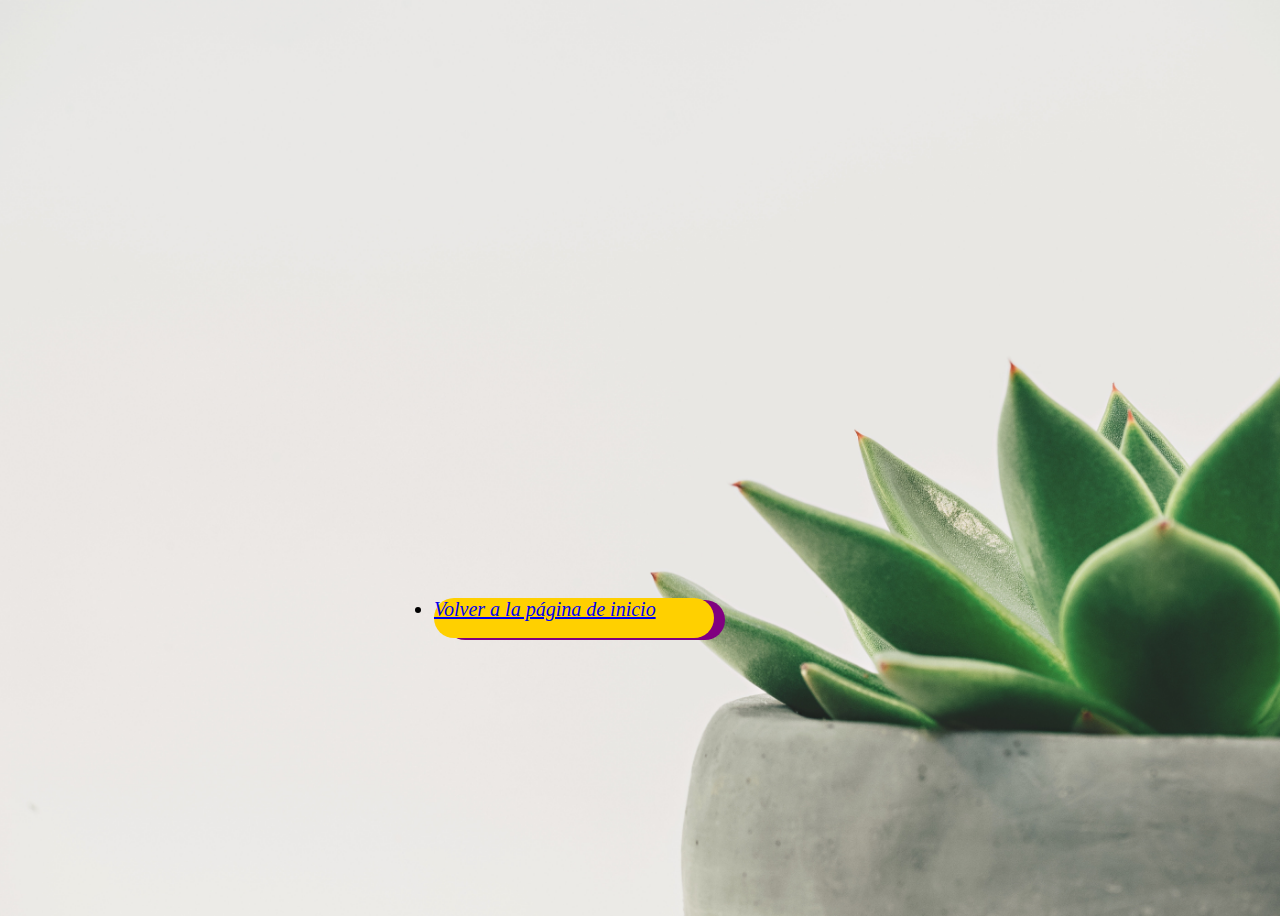
<file: indexvideo.html>
<!DOCTYPE html>
<html lang="en">
<head>
    <meta charset="UTF-8">
    <meta http-equiv="X-UA-Compatible" content="IE=edge">
    <meta name="viewport" content="width=device-width, initial-scale=1.0">
    <title>Presentación</title>
    <link rel="stylesheet" href="indexvideo1.css">
    <link rel="icon" href="Parted derecha.png">
    <link href="https://cdnjs.cloudflare.com/ajax/libs/font-awesome/5.13.0/css/all.min.css" rel="stylesheet">
</head>
<body>
<div class="Video1">
    <iframe width="560" height="315" src="https://www.youtube.com/embed/hfNtEoyUE40?autoplay=1" title="YouTube video player" frameborder="0" 
    allow="accelerometer; autoplay; clipboard-write; encrypted-media; gyroscope; picture-in-picture; web-share" allowfullscreen></iframe>

<div class="volver">
<li><a class="active" href="index.html">Volver a la página de inicio</a></li>
</div>
</div>


</body>
</html>
</file>
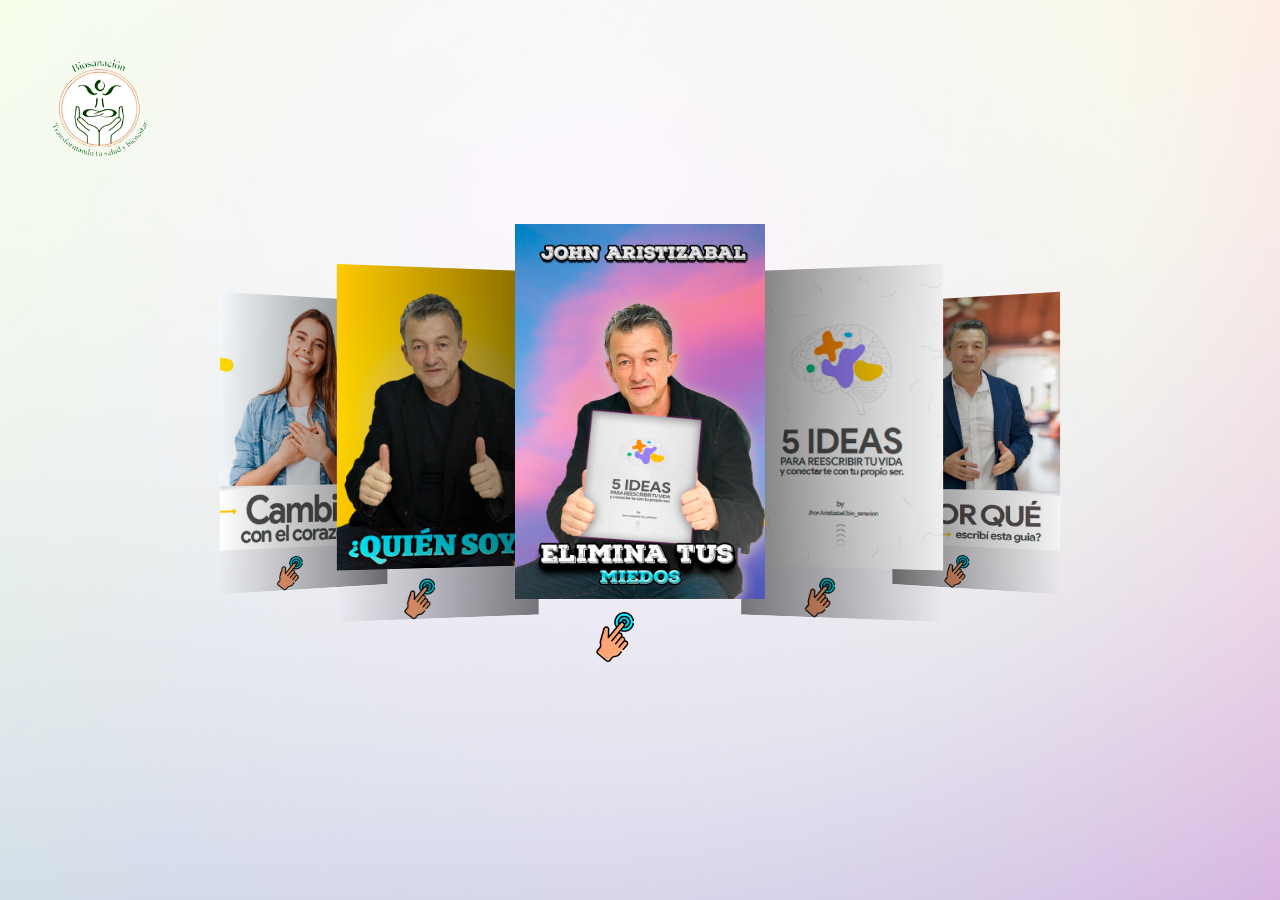
<file: carrusel bio_sanacion/carrusel.html>
<!DOCTYPE html>
<html lang="en">
<head>
    <meta charset="UTF-8">
    <meta http-equiv="X-UA-Compatible" content="IE=edge">
    <meta name="viewport" content="width=device-width, initial-scale=1.0">
    <title>Nuestra web</title>
    <link rel="icon" href="Partedderecha.png">
    <link rel="stylesheet" href="https://cdn.jsdelivr.net/npm/swiper@9/swiper-bundle.min.css" />
    <link rel="stylesheet" href="https://cdnjs.cloudflare.com/ajax/libs/font-awesome/6.4.0/css/all.min.css"
     integrity="sha512-iecdLmaskl7CVkqkXNQ/ZH/XLlvWZOJyj7Yy7tcenmpD1ypASozpmT/E0iPtmFIB46ZmdtAc9eNBvH0H/ZpiBw==" 
     crossorigin="anonymous" referrerpolicy="no-referrer" />
    <link rel="stylesheet" href="stylecarrusel.css">
</head>
<body> 


    <section class="search container">

        <a href="https://www.instagram.com/bio_sanacion/" class="enlace" target="_blank" >
            <img src="logo.png" alt="" class="logo">
        </a>
    </section>

    <section class="carrusel container">




        <div class="swiper mySwiper">
         <div class="swiper-wrapper">

            <div class="swiper-slide">
            <a href="https://biosanacion.com.co/lead-magnet/" class="enlace" target="_blank" >
                <img src="imagenes/marco.jpg" alt="">
                <div class="mano">
                    <img src="mano.png" alt="">
                </div>
            </a>
            </div>

            <div class="swiper-slide">
            <a href="https://biosanacion.com.co/" class="enlace" target="_blank" >
                <img src="imagenes/marco2.jpg" alt="">
                <div class="mano">
                    <img src="mano.png" alt="">
                </div>
            </a>
                
            </div>
            <div class="swiper-slide">
            <a href="https://biosanacion.com.co/blog/" class="enlace" target="_blank" >
                <img src="imagenes/marco3.jpg" alt="">
                <div class="mano">
                    <img src="mano.png" alt="">
                </div>
            </a>

            </div>
            <div class="swiper-slide">
            <a href="https://biosanacion.com.co/bioneuroemocion/" class="enlace" target="_blank" >
                <img src="imagenes/marco4.jpg" alt="">
                <div class="mano">
                    <img src="mano.png" alt="">
                </div>
            </a>

            </div>
            <div class="swiper-slide">
                <a href="https://biosanacion.com.co/quien-soy/" class="enlace" target="_blank" >
                <img src="imagenes/marco5.jpg" alt="">
                <div class="mano">
                    <img src="mano.png" alt="">
            </div>
            </a>
            </div>
         </div>
        </div> 
    </section>

    <section class="icons container">
        
        <a href="https://biosanacion.com.co/" class="mapaiconos" target="_blank" >
        <i class="fa-solid fa-house"> </i>
        </a>
        <a href="paginafinal.html" class="mapaiconos" target="_blank" >
        <i class="fa-solid fa-handshake-angle"></i>
        </a>
        <a href="https://www.tiktok.com/@jhonaristizabal40" class="mapaiconos" target="_blank" >
        <i class="fa-solid fa-folder"></i>
        </a>
        <a href="https://www.youtube.com/watch?v=hfNtEoyUE40&t=2s" class="mapaiconos" target="_blank" >
        <i class="fa-solid fa-video"></i>
        </a>
    </section>

    <script src="https://cdn.jsdelivr.net/npm/swiper@9/swiper-bundle.min.js"></script>
    <script src="script.js"></script>



</body>
</html>
</file>
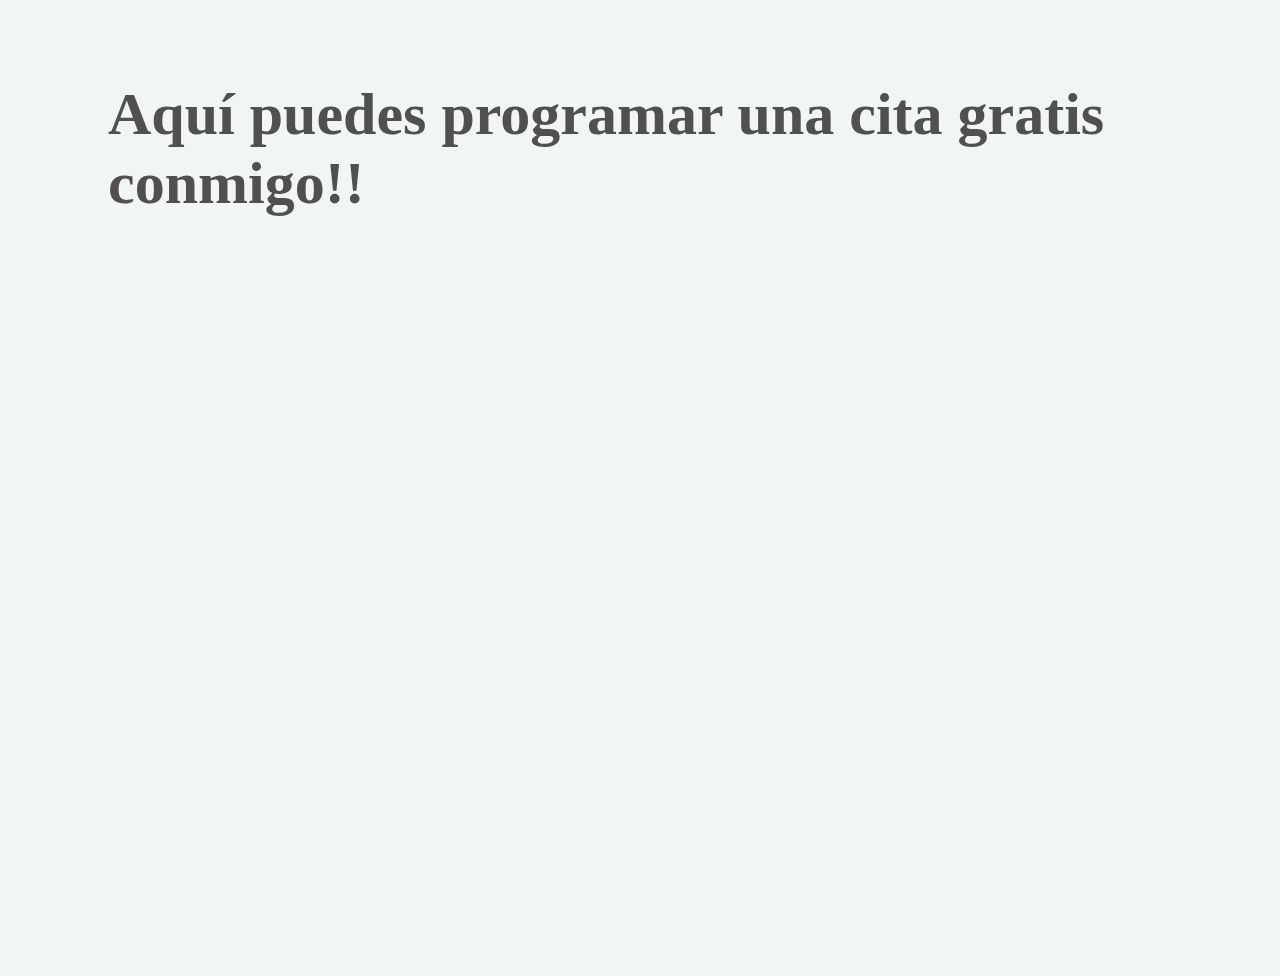
<file: carrusel bio_sanacion/paginafinal.html>
<!DOCTYPE html>
<html lang="en">
<head>
    <meta charset="UTF-8">
    <meta http-equiv="X-UA-Compatible" content="IE=edge">
    <meta name="viewport" content="width=device-width, initial-scale=1.0">
    <title>Programa tu cita</title>
    <link rel="icon" href="Partedderecha.png">
    <link href="https://cdnjs.cloudflare.com/ajax/libs/font-awesome/5.13.0/css/all.min.css" rel="stylesheet">
  <link rel="stylesheet" href="paginafinal.css">
</head>
<body>


    <div class="textofinal">
        <h2>Aquí puedes programar una cita gratis conmigo!!</h2>
    </div>

    <section>
        <div class="calendly2">
            <!-- Principio del widget integrado de Calendly -->
            <div class="calendly-inline-widget" data-url="https://calendly.com/bio-sanacion" style="min-width:320px;height:700px;"></div>
            <script type="text/javascript" src="https://assets.calendly.com/assets/external/widget.js" async></script>
            <!-- Final del widget integrado de Calendly -->
                    </div>
    </section>
</body>
</html>
</file>
<file: indexvideo1.css>
body{
        display: flex;
        justify-content: center;
        align-items: center;
        min-height: 100vh;
        width: 90%;
        
        background: url('fondopagina2.jpg')no-repeat;
        background-position: center;
        background-size: cover;
}

@import url('https://fonts.googleapis.com/css2?family=Poppins:wght@500&display=swap');

.volver{
    margin: 30px;

    width: 50%;
    justify-content: center;
    margin-left: 130px;
    height: 40px;
    border-radius: 40px;
    box-shadow: 11px 2px purple;
    background: #ffd000;
    border: none;
    outline: none;
    cursor: pointer;
    font-size: 20px;
    font-style: italic;
    font-weight: 400;
}
</file>
<file: carrusel bio_sanacion/stylecarrusel.css>
* {
    padding: 0;
    margin: 0;
    box-sizing: border-box;
    font-family: Arial, Helvetica, sans-serif;
    font-family: 'Franklin Gothic Medium', 'Arial Narrow', Arial, sans-serif;

}

.mano {
    color: #ffff;
    margin-left: 30%;
    margin-top: 5%;
    width: 50px;
    

}

.textob {
    font-size: 40px;
    display: flex;
    justify-content: center;
}

.logo{
    height: 120px;
}

body {
    height: 100vh;
    background-image: url(imagenes/gradiante.jpg);
    background-position: center;
    background-size: cover;
}

.container {
    max-width: 1200px;
    margin: 0 auto;
}

.search {
    padding: 50px 0;
    display: flex;
    align-items: center;
    justify-content: space-between;

}

.search i {
    font-size: 25px;
    color: #d0ff00ee;

}

.search-txt {
    display: flex;
    align-items: center;

}

.search-txt i {
    font-size: 40px;
    color: #00d9ff;
}

.search-txt h2 {
    color: #00ffdd;
    font-size: 30px;
    margin-left: 10px;

}

.movies {
    padding: 50px 0 15px 0;

}

.movies h2 {
    font-size: 25px;
    font-weight: 400;
    margin-bottom: 20px;

}

.swiper {
    width: 100%;

}

.swiper-slide {
    background-position: center;
    background-size: cover;
    width: 250px;

}

.swiper-slide img {
    display: block;
    width: 100%;
}

.icons {
    font-size: 30PX;
    padding: 0 350px 50px 350px;
    display: flex;
    justify-content: space-between;

}

.icons i {
    color: rgb(101, 170, 190);
    font-size: #ffffff11;
    height: 100px;
    width: 100px;
    border-radius: 50%;
    display: flex;
    align-items: center;
    justify-content: center;


}

/**al pasar el mouse**/
.icons i:hover {
    color: #555555;
    background-color: #67d4ff;
    box-shadow: 0 0 20px rgba(0, 0, 0, 0.2);
    cursor: pointer;
}

@media(max-width:991px) {
    body {
        min-height: 0vh;
    }
    .icons {display: none;}

    .search {
        padding: 30px 30px 0 30px;

    }

    .movies {
        padding: 30px;

    }

    .icons {
        padding: 30px;
    }
}
</file>
<file: carrusel bio_sanacion/paginafinal.css>
body{
    background-color: #F1F5F6;
    background-attachment: fixed;
    background-size: cover;
}

.textofinal{
    display: flex;
    justify-content: center;
    font-size: 40px;
    margin-top: 30px;
    margin-left: 100px;
    color: #505050;
}
</file>
